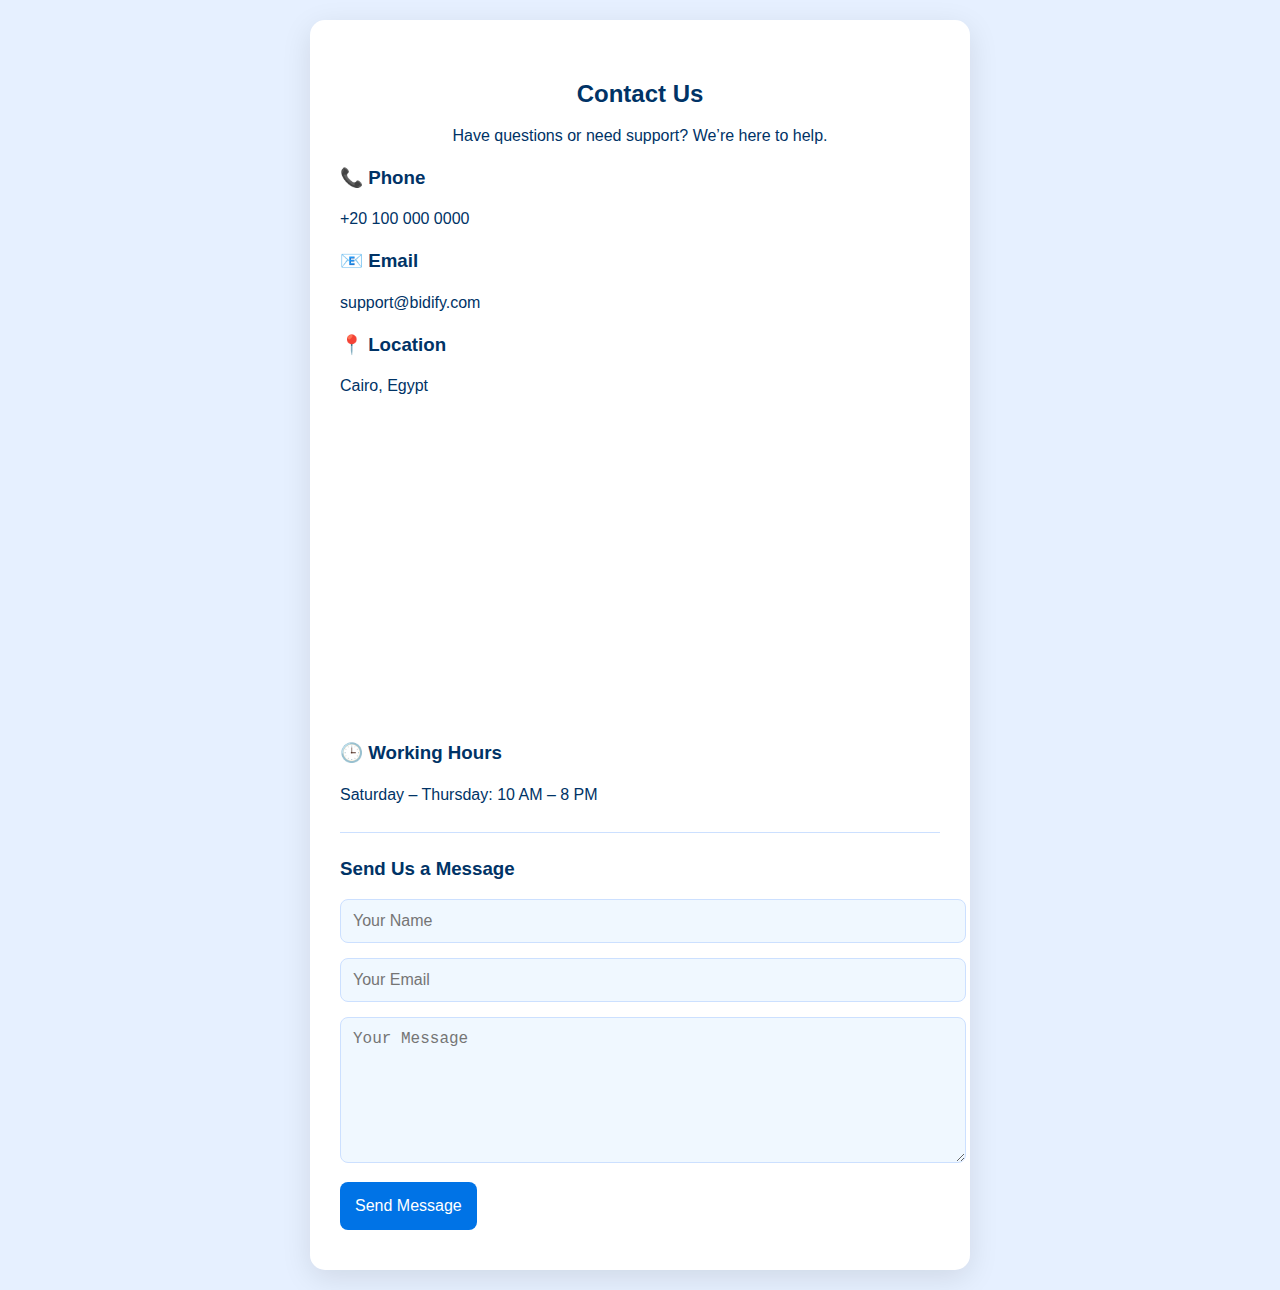
<file: contact.html>
<!DOCTYPE html>
<html lang="en">
<head>
  <meta charset="UTF-8">
  <meta name="viewport" content="width=device-width, initial-scale=1.0">
  <title>Contact Us - Bidify</title>

  <!-- Font Awesome -->
  <link rel="stylesheet" href="https://cdnjs.cloudflare.com/ajax/libs/font-awesome/6.5.0/css/all.min.css"/>

  <!-- Main Styles -->
  <style>
    body {
      margin: 0;
      font-family: 'Segoe UI', Tahoma, Geneva, Verdana, sans-serif;
      background: #e6f0ff;  
      color: #003366; 
      display: flex;
      justify-content: center;
      align-items: center;
      min-height: 100vh;
      padding: 20px;
    }

    .auth-box {
      background: #ffffff; 
      border-radius: 15px;
      padding: 40px 30px;
      width: 100%;
      max-width: 600px;
      box-shadow: 0 8px 30px rgba(0,0,0,0.1);
    }

    h2, h3 {
      color: #003366; 
    }

    h2 {
      margin-bottom: 15px;
      text-align: center;
    }

    p {
      margin-bottom: 15px;
      line-height: 1.5;
    }

    hr {
      border: none;
      border-top: 1px solid #cce0ff;
      margin: 25px 0;
    }

    input, textarea {
      width: 100%;
      padding: 12px;
      margin-bottom: 15px;
      border-radius: 8px;
      border: 1px solid #cce0ff;
      outline: none;
      font-size: 16px;
      color: #003366;
      background: #f0f8ff;
    }

    input:focus, textarea:focus {
      border-color: #66a3ff;
    }

    .btn-primary {
      background: #0073e6;
      border: none;
      color: #fff;
      padding: 15px;
      font-size: 16px;
      border-radius: 8px;
      cursor: pointer;
      transition: 0.3s;
    }

    .btn-primary:hover {
      background: #005bb5;
    }

    /* Responsive */
    @media (max-width: 600px) {
      .auth-box {
        padding: 30px 20px;
      }
    }
  </style>
</head>

<body>

  <div class="auth-box">
    <h2>Contact Us</h2>

    <p style="text-align:center;">
      Have questions or need support? We’re here to help.
    </p>

    <h3>📞 Phone</h3>
    <p>+20 100 000 0000</p>

    <h3>📧 Email</h3>
    <p>support@bidify.com</p>

    <h3>📍 Location</h3>
    <p>Cairo, Egypt</p>

    <!-- Google Map Embed -->
    <div style="margin:20px 0; border-radius:12px; overflow:hidden;">
      <iframe
        src="https://www.google.com/maps/embed?pb=!1m18!1m12!1m3!1d3455.123456789!2d31.2345678!3d30.1234567!2m3!1f0!2f0!3f0!3m2!1i1024!2i768!4f13.1!3m3!1m2!1s0x1458412345678901%3A0xabcdef1234567890!2sCairo%2C%20Egypt!5e0!3m2!1sen!2sus!4v1700000000000!5m2!1sen!2sus"
        width="100%" height="300" style="border:0;" allowfullscreen="" loading="lazy" referrerpolicy="no-referrer-when-downgrade">
      </iframe>
    </div>

    <h3>🕒 Working Hours</h3>
    <p>Saturday – Thursday: 10 AM – 8 PM</p>

    <hr>

    <h3>Send Us a Message</h3>
    <form id="contactForm">
      <input id="contactName" type="text" placeholder="Your Name" required>
      <input id="contactEmail" type="email" placeholder="Your Email" required>
      <textarea id="contactMessage" placeholder="Your Message" required style="height:120px;"></textarea>
      <button class="btn-primary" type="submit">Send Message</button>
    </form>
  </div>

  <script>
    document.getElementById("contactForm").addEventListener("submit", function(e){
      e.preventDefault();
      alert("Your message has been sent successfully!");
      document.getElementById("contactForm").reset();
    });
  </script>

</body>
</html>
</file>
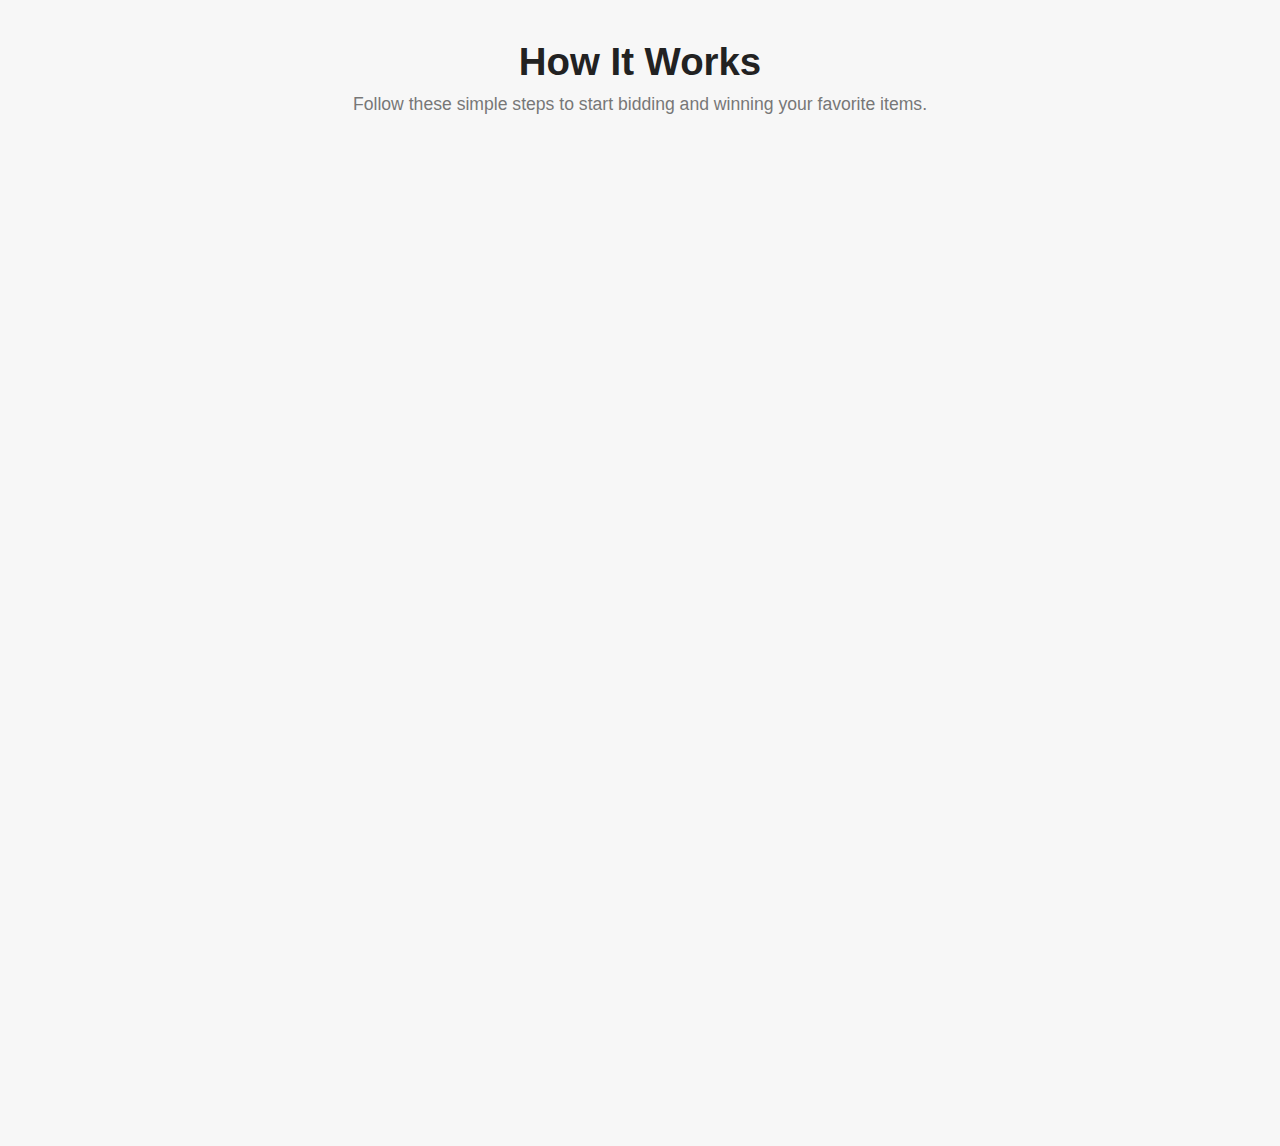
<file: how-it-works.html>
<!DOCTYPE html>
<html lang="en">
<head>
    <meta charset="UTF-8" />
    <meta name="viewport" content="width=device-width, initial-scale=1.0" />
    <title>How It Works | Bidify</title>
    <link rel="stylesheet" href="css/how-it-works.css">
</head>

<body>
    <header>
        <h1>How It Works</h1>
        <p>Follow these simple steps to start bidding and winning your favorite items.</p>
    </header>

    <div class="container">

        <!-- Step 1 -->
        <div class="section-card fade" style="animation-delay: 0.1s;">
            <div class="step-number">1</div>
            <h2>Create an Account</h2>
            <p>
                Sign up using your email and start browsing thousands of active auctions.
                Your dashboard will help you track your bids and items easily.
            </p>
        </div>

        <!-- Step 2 -->
        <div class="section-card fade" style="animation-delay: 0.25s;">
            <div class="step-number">2</div>
            <h2>Browse & Join Auctions</h2>
            <p>
                Explore all available auctions, view item details, check timers,
                and join auctions you're interested in. You can filter by category, price, or time left.
            </p>
        </div>

        <!-- Step 3 -->
        <div class="section-card fade" style="animation-delay: 0.45s;">
            <div class="step-number">3</div>
            <h2>Place Bids in Real Time</h2>
            <p>
                Enter your bid amount and compete in real time.
                The highest bidder before the countdown ends wins the item.
            </p>
        </div>

        <!-- Step 4 -->
        <div class="section-card fade" style="animation-delay: 0.6s;">
            <div class="step-number">4</div>
            <h2>Win & Checkout</h2>
            <p>
                If you placed the highest bid before the timer ends,
                the item is yours! You'll receive a confirmation and payment instructions instantly.
            </p>
        </div>

    </div>

</body>
</html>
</file>
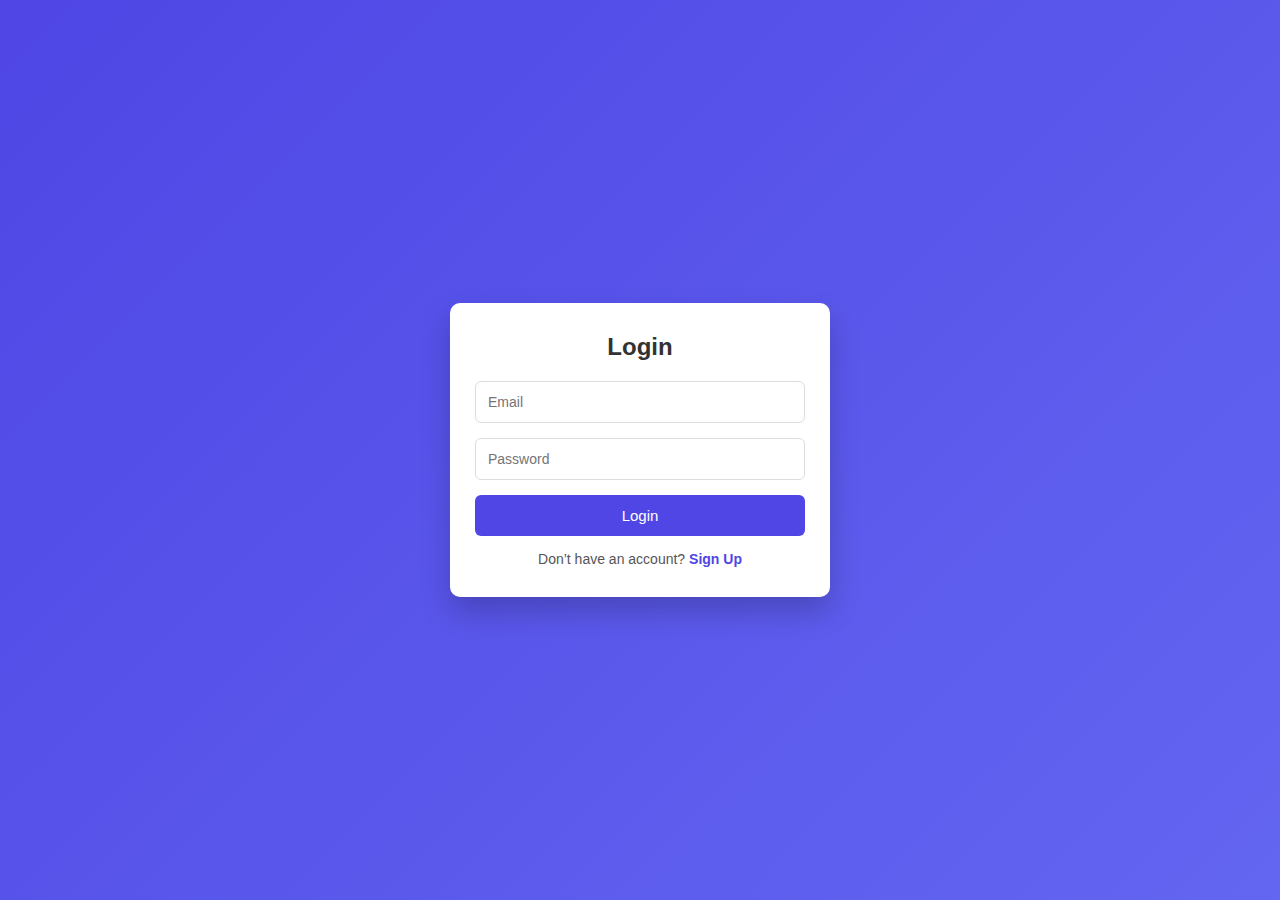
<file: login.html>
<!DOCTYPE html>
<html lang="en">
<head>
  <meta charset="UTF-8">
  <meta name="viewport" content="width=device-width, initial-scale=1.0">
  <title>Login - Bidify</title>
  <link rel="stylesheet" href="css/login.css">
</head>
<body class="auth-page">

  <div class="auth-box">
    <h2>Login</h2>

    <!-- Redirects to index.html on submit -->
    <form action="index.html">
      <input type="email" placeholder="Email" required>
      <input type="password" placeholder="Password" required>

      <button class="btn-primary" type="submit">Login</button>

      <p class="switch-text">
        Don’t have an account?
        <a href="signup.html" class="switch-btn">Sign Up</a>
      </p>
    </form>
  </div>

</body>
</html>
</file>
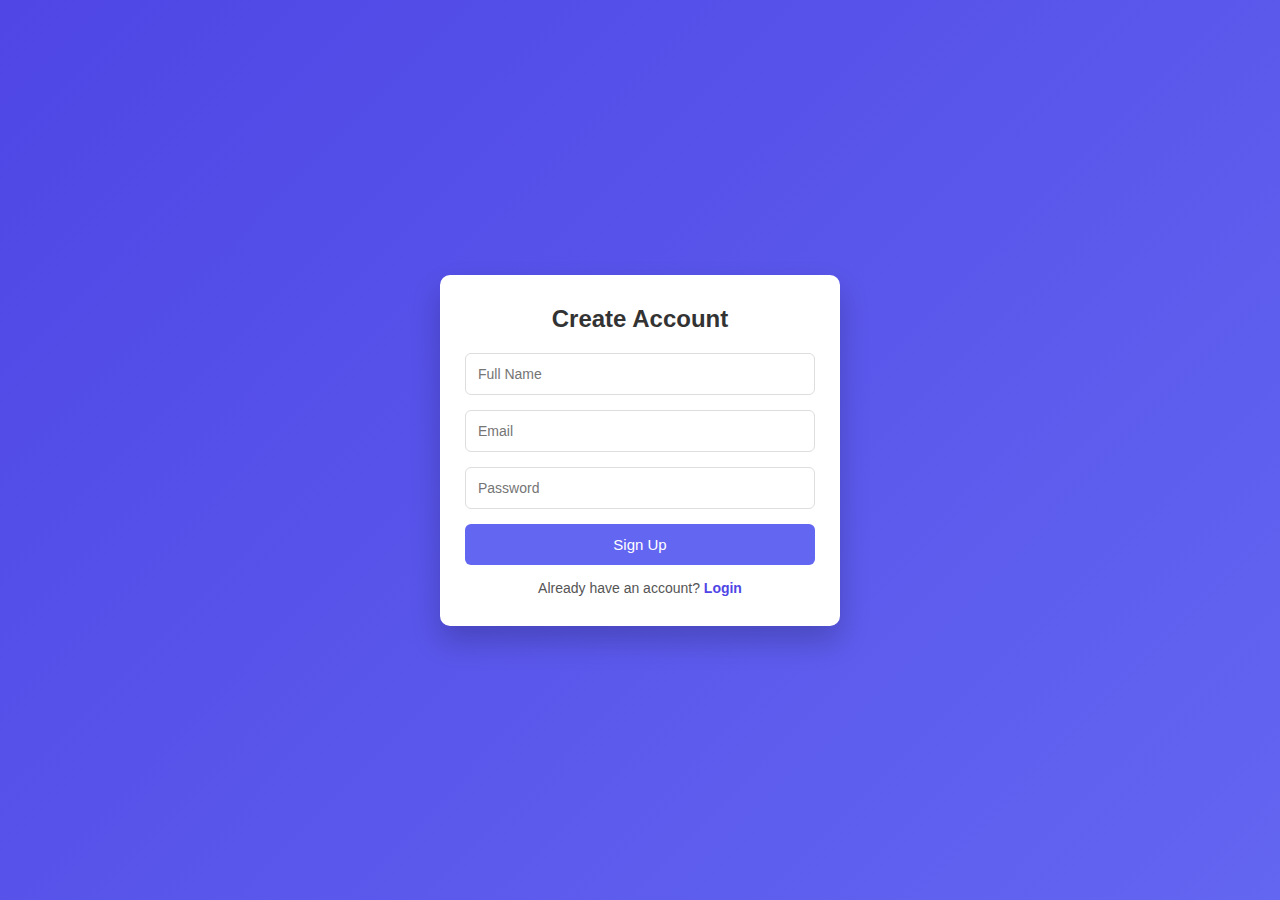
<file: signup.html>
<!DOCTYPE html>
<html lang="en">
<head>
  <meta charset="UTF-8">
  <meta name="viewport" content="width=device-width, initial-scale=1.0">
  <title>Sign Up - Bidify</title>
  <link rel="stylesheet" href="css/signup.css">
</head>
<body class="auth-page">

  <div class="auth-box">
    <h2>Create Account</h2>

    <!-- Redirects to index.html on submit -->
    <form action="index.html">
      <input type="text" placeholder="Full Name" required>
      <input type="email" placeholder="Email" required>
      <input type="password" placeholder="Password" required>

      <button class="btn-secondary" type="submit">Sign Up</button>

      <p class="switch-text">
        Already have an account?
        <a href="login.html" class="switch-btn">Login</a>
      </p>
    </form>
  </div>

</body>
</html>
</file>
<file: css/how-it-works.css>
/* === AUTO DARK MODE === */
body {
    margin: 0;
    font-family: Arial, sans-serif;
    background-color: #f7f7f7;
    color: #222;
    transition: 0.3s ease;
}

@media (prefers-color-scheme: dark) {
    body {
        background-color: #111;
        color: #eee;
    }
    .section-card {
        background-color: #1a1a1a;
        border-color: #333;
    }
}

/* === PAGE HEADER === */
header {
    padding: 40px 20px;
    text-align: center;
}

header h1 {
    margin: 0;
    font-size: 2.4rem;
    font-weight: bold;
}

header p {
    margin-top: 10px;
    font-size: 1.1rem;
    color: #777;
}

/* === SECTIONS === */
.container {
    color: #4a6cff;
    width: 90%;
    max-width: 900px;
    margin: auto;
}

.section-card {
    margin: 25px 0;
    padding: 25px;
    border: 1px solid #ddd;
    border-radius: 10px;
    background: white;
    transition: 0.3s ease;
}

.section-card h2 {
    margin-top: 0;
    font-size: 1.6rem;
}

.section-card p {
    margin: 10px 0;
    line-height: 1.6;
}

/* === NUMBER CIRCLE === */
.step-number {
    width: 45px;
    height: 45px;
    border-radius: 50%;
    background: #4a6cff;
    display: flex;
    align-items: center;
    justify-content: center;
    color: white;
    font-size: 1.3rem;
    margin-bottom: 10px;
}

@media (prefers-color-scheme: dark) {
    .step-number {
        background: #6d8bff;
    }
}

/* === ANIMATION === */
.fade {
    opacity: 0;
    transform: translateY(20px);
    animation: fadeUp 0.7s forwards;
}

@keyframes fadeUp {
    to {
        opacity: 1;
        transform: translateY(0);
    }
}
/* === RESPONSIVE DESIGN === */
@media (max-width: 600px) {
    header h1 {
        font-size: 1.8rem;
    }

    .section-card {
        padding: 15px;
    }

    .step-number {
        width: 35px;
        height: 35px;
        font-size: 1rem;
    }
}
</file>
<file: css/login.css>
/* Reset & base styles */
* {
  margin: 0;
  padding: 0;
  box-sizing: border-box;
  font-family: Arial, Helvetica, sans-serif;
}

/* Page background */
.auth-page {
  min-height: 100vh;
  background: linear-gradient(135deg, #4f46e5, #6366f1);
  display: flex;
  align-items: center;
  justify-content: center;
}

/* Login box */
.auth-box {
  background-color: #ffffff;
  width: 100%;
  max-width: 380px;
  padding: 30px 25px;
  border-radius: 10px;
  box-shadow: 0 15px 30px rgba(0, 0, 0, 0.2);
}

/* Title */
.auth-box h2 {
  text-align: center;
  margin-bottom: 20px;
  color: #333;
}

/* Form inputs */
.auth-box input {
  width: 100%;
  padding: 12px;
  margin-bottom: 15px;
  border: 1px solid #ddd;
  border-radius: 6px;
  font-size: 14px;
}

.auth-box input:focus {
  outline: none;
  border-color: #4f46e5;
}

/* Login button */
.btn-primary {
  width: 100%;
  padding: 12px;
  background-color: #4f46e5;
  color: #fff;
  border: none;
  border-radius: 6px;
  font-size: 15px;
  cursor: pointer;
  transition: background-color 0.3s ease;
}

.btn-primary:hover {
  background-color: #4338ca;
}

/* Switch text */
.switch-text {
  text-align: center;
  margin-top: 15px;
  font-size: 14px;
  color: #555;
}

/* Sign up link */
.switch-btn {
  color: #4f46e5;
  text-decoration: none;
  font-weight: bold;
}

.switch-btn:hover {
  text-decoration: underline;
}
</file>
<file: css/signup.css>
/* Reset & base styles */
* {
  margin: 0;
  padding: 0;
  box-sizing: border-box;
  font-family: Arial, Helvetica, sans-serif;
}

/* Page background */
.auth-page {
  min-height: 100vh;
  background: linear-gradient(135deg, #4f46e5, #6366f1);
  display: flex;
  align-items: center;
  justify-content: center;
}

/* Signup box */
.auth-box {
  background-color: #ffffff;
  width: 100%;
  max-width: 400px;
  padding: 30px 25px;
  border-radius: 10px;
  box-shadow: 0 15px 30px rgba(0, 0, 0, 0.2);
}

/* Title */
.auth-box h2 {
  text-align: center;
  margin-bottom: 20px;
  color: #333;
}

/* Form inputs */
.auth-box input {
  width: 100%;
  padding: 12px;
  margin-bottom: 15px;
  border: 1px solid #ddd;
  border-radius: 6px;
  font-size: 14px;
}

.auth-box input:focus {
  outline: none;
  border-color: #4f46e5;
}

/* Sign up button */
.btn-secondary {
  width: 100%;
  padding: 12px;
  background-color: #6366f1;
  color: #fff;
  border: none;
  border-radius: 6px;
  font-size: 15px;
  cursor: pointer;
  transition: background-color 0.3s ease;
}

.btn-secondary:hover {
  background-color: #4f46e5;
}

/* Switch text */
.switch-text {
  text-align: center;
  margin-top: 15px;
  font-size: 14px;
  color: #555;
}

/* Login link */
.switch-btn {
  color: #4f46e5;
  text-decoration: none;
  font-weight: bold;
}

.switch-btn:hover {
  text-decoration: underline;
}
</file>
